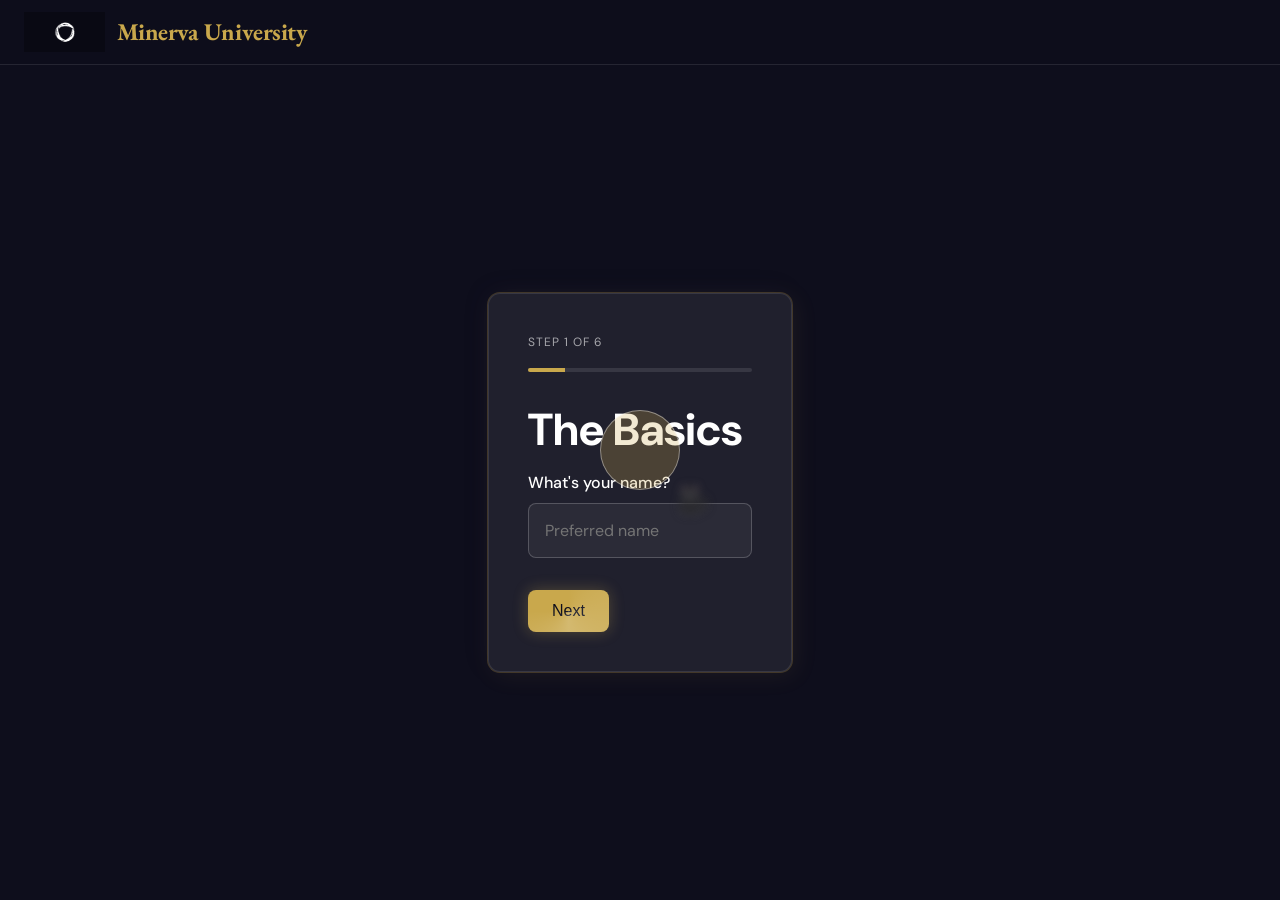
<file: apply/index.html>
<!DOCTYPE html>
<html lang="en">
<head>
    <meta charset="UTF-8">
    <meta name="viewport" content="width=device-width, initial-scale=1.0, viewport-fit=cover">
    <title>Apply — Minerva University</title>
    <link rel="stylesheet" href="../css/styles.css">
    <link rel="stylesheet" href="../css/glassmorphism.css">
    <link rel="stylesheet" href="../css/device-themes.css">
    <link rel="preload" href="../assets/svg/freddy-sitting.svg" as="image">
    <link rel="preload" href="../assets/svg/freddy-running.svg" as="image">
    <link rel="preload" href="../assets/svg/freddy-lounging.svg" as="image">
</head>
<body>
    <nav class="navbar glass-nav">
        <a href="../index.html" class="nav-left">
            <img src="../Minerva Logo/download (6).png" alt="Minerva Logo" class="logo-png">
            <span class="nav-title">Minerva University</span>
        </a>
    </nav>

    <main class="container" style="flex: 1; display: flex; flex-direction: column; justify-content: center; padding-top: env(safe-area-inset-top); padding-bottom: env(safe-area-inset-bottom);">
        <div class="chromatic-glass form-container">
            <div style="display: flex; justify-content: space-between; align-items: center; margin-bottom: 8px;">
                <span id="step-indicator" class="small-caps">Step 1 of 6</span>
                <span id="draft-indicator" class="small-caps" style="opacity: 0; transition: opacity 0.3s; color: var(--primary-gold);">Draft saved</span>
            </div>
            
            <div class="progress-container mb-4">
                <div id="apply-progress" class="progress-bar"></div>
            </div>

            <form id="application-form">
                <div class="form-step">
                    <h2>The Basics</h2>
                    <div class="form-group">
                        <label>What's your name?</label>
                        <input type="text" name="name" placeholder="Preferred name">
                    </div>
                </div>
                
                <div class="form-step" style="display: none;">
                    <h2>Your Context</h2>
                    <div class="form-group">
                        <label>Where are you applying from?</label>
                        <input type="text" name="location" placeholder="City, Country">
                    </div>
                </div>

                <div class="form-step" style="display: none;">
                    <h2>Your Drive</h2>
                    <div class="form-group">
                        <label>What's a problem you've tried to solve?</label>
                        <textarea name="problem" placeholder="Tell us what you're actually working on..."></textarea>
                    </div>
                </div>

                <div class="form-step" style="display: none;">
                    <h2>Your Impact</h2>
                    <div class="form-group">
                        <label>What happened when you tried to solve it?</label>
                        <textarea name="impact" placeholder="It's okay if you failed..."></textarea>
                    </div>
                </div>
                
                <div class="form-step" style="display: none;">
                    <h2>Your Reflection</h2>
                    <div class="form-group">
                        <label>What did you learn that surprised you?</label>
                        <textarea name="learning" placeholder="What assumptions did you have to change?"></textarea>
                    </div>
                </div>

                <div class="form-step" style="display: none;">
                    <h2>Final Review</h2>
                    <p class="text-secondary mb-4">You're enough. And we mean that. Review your answers and submit when ready.</p>
                </div>
            </form>

            <div class="btn-group" style="margin-top: 32px; justify-content: space-between;">
                <button type="button" id="prev-btn" class="btn btn-secondary">Previous</button>
                <button type="button" id="next-btn" class="btn btn-primary">Next</button>
            </div>
        </div>
    </main>

    <script src="../js/haptics.js"></script>
    <script src="../js/device-detect.js"></script>
    <script src="../js/apply.js"></script>
    <script src="../js/freddy.js"></script>
</body>
</html>
</file>
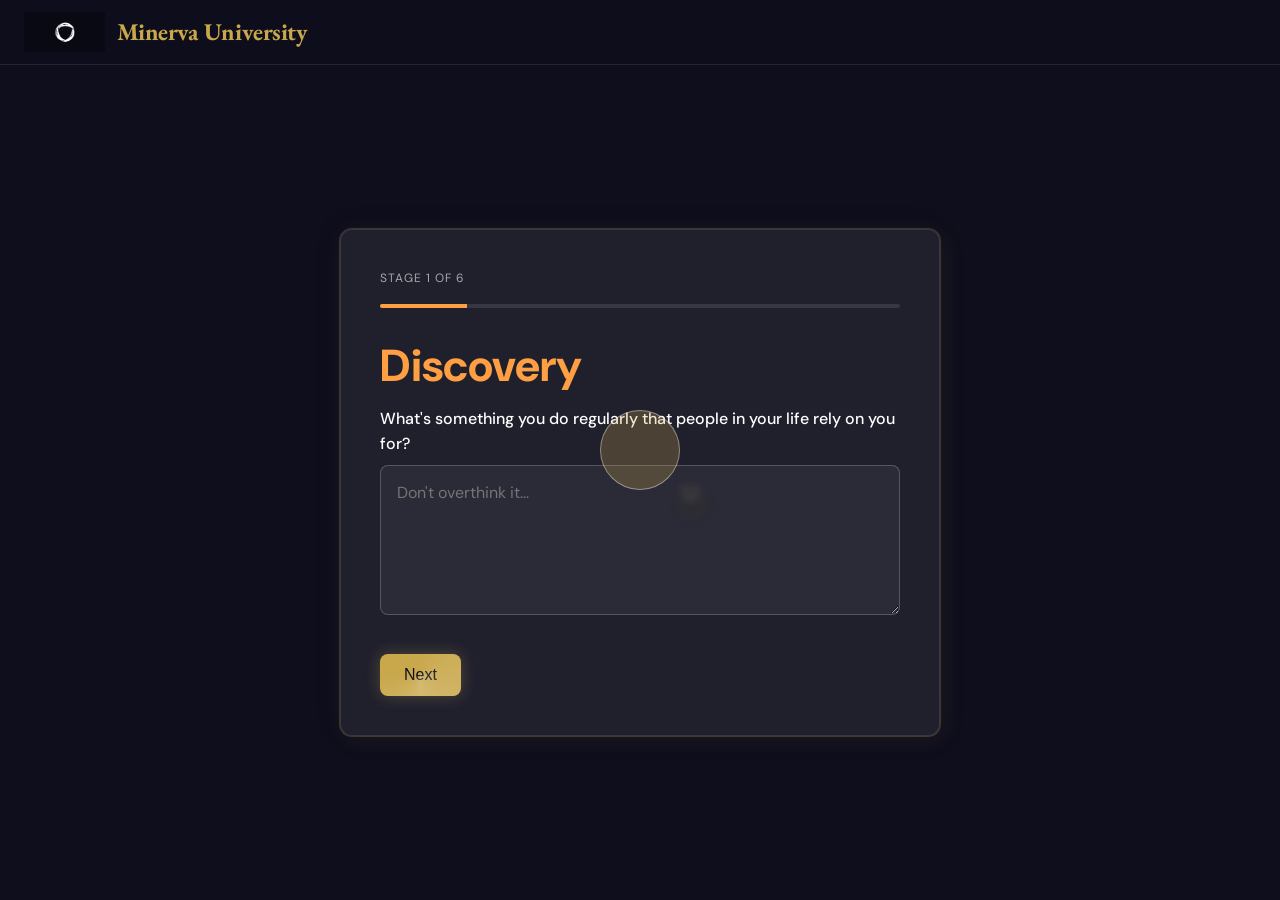
<file: my-stars/index.html>
<!DOCTYPE html>
<html lang="en">
<head>
    <meta charset="UTF-8">
    <meta name="viewport" content="width=device-width, initial-scale=1.0, viewport-fit=cover">
    <title>My Stars! — Minerva University</title>
    <link rel="stylesheet" href="../css/styles.css">
    <link rel="stylesheet" href="../css/glassmorphism.css">
    <link rel="stylesheet" href="../css/device-themes.css">
    <link rel="preload" href="../assets/svg/freddy-sitting.svg" as="image">
    <link rel="preload" href="../assets/svg/freddy-running.svg" as="image">
</head>
<body>
    <nav class="navbar glass-nav">
        <a href="../index.html" class="nav-left">
            <img src="../Minerva Logo/download (6).png" alt="Minerva Logo" class="logo-png">
            <span class="nav-title">Minerva University</span>
        </a>
    </nav>

    <main class="container" style="flex: 1; display: flex; flex-direction: column; justify-content: center; padding-top: env(safe-area-inset-top); padding-bottom: env(safe-area-inset-bottom);">
        <div class="chromatic-glass form-container">
            <div style="display: flex; justify-content: space-between; align-items: center; margin-bottom: 8px;">
                <span id="step-indicator" class="small-caps">Stage 1 of 6</span>
                <span id="draft-indicator" class="small-caps" style="opacity: 0; transition: opacity 0.3s; color: var(--primary-gold);">Draft saved</span>
            </div>
            
            <div class="progress-container mb-4">
                <div id="stars-progress" class="progress-bar" style="background-color: #FF9F43;"></div>
            </div>

            <form id="stars-form">
                <!-- Stage 1 -->
                <div class="star-stage">
                    <h2 style="color: #FF9F43;">Discovery</h2>
                    <div class="form-group">
                        <label>What's something you do regularly that people in your life rely on you for?</label>
                        <textarea name="stage1" placeholder="Don't overthink it..."></textarea>
                    </div>
                </div>
                
                <!-- Stage 2 -->
                <div class="star-stage" style="display: none;">
                    <h2 style="color: #EE5A6F;">Depth</h2>
                    <div class="form-group">
                        <label>What would happen if you stopped doing this?</label>
                        <textarea name="stage2" placeholder="Be honest about the impact..."></textarea>
                    </div>
                </div>

                <!-- Stage 3 -->
                <div class="star-stage" style="display: none;">
                    <h2 style="color: #2E86AB;">Context</h2>
                    <div class="form-group">
                        <label>What's your country or region, and what resources are available to you?</label>
                        <textarea name="stage3" placeholder="Tell us where you are starting from..."></textarea>
                    </div>
                </div>

                <!-- Stage 4 -->
                <div class="star-stage" style="display: none;">
                    <h2 style="color: #A23B72;">Signal</h2>
                    <div class="form-group">
                        <label>Here's what your answers reveal. Choose 4-6 qualities that describe what you just shared.</label>
                        <textarea name="stage4" placeholder="List qualities here..."></textarea>
                    </div>
                </div>

                <!-- Stage 5 -->
                <div class="star-stage" style="display: none;">
                    <h2 style="color: #F18F01;">Authenticity</h2>
                    <div class="form-group">
                        <label>Does this sound like how you would actually speak?</label>
                        <textarea name="stage5" placeholder="Refine your voice..."></textarea>
                    </div>
                </div>

                <!-- Stage 6 -->
                <div class="star-stage" style="display: none;">
                    <h2 style="color: #C9A84C;">Export</h2>
                    <p class="text-secondary mb-4">Your complete articulation is ready.</p>
                    <div class="form-group">
                        <label>Final Polish</label>
                        <textarea name="stage6" placeholder="Final thoughts..."></textarea>
                    </div>
                </div>
            </form>

            <div class="btn-group" style="margin-top: 32px; justify-content: space-between;">
                <button type="button" id="prev-btn" class="btn btn-secondary">Previous</button>
                <button type="button" id="next-btn" class="btn btn-primary">Next</button>
            </div>
        </div>
    </main>

    <script src="../js/audio.js"></script>
    <script src="../js/haptics.js"></script>
    <script src="../js/device-detect.js"></script>
    <script src="../js/my-stars.js"></script>
    <script src="../js/freddy.js"></script>
</body>
</html>
</file>
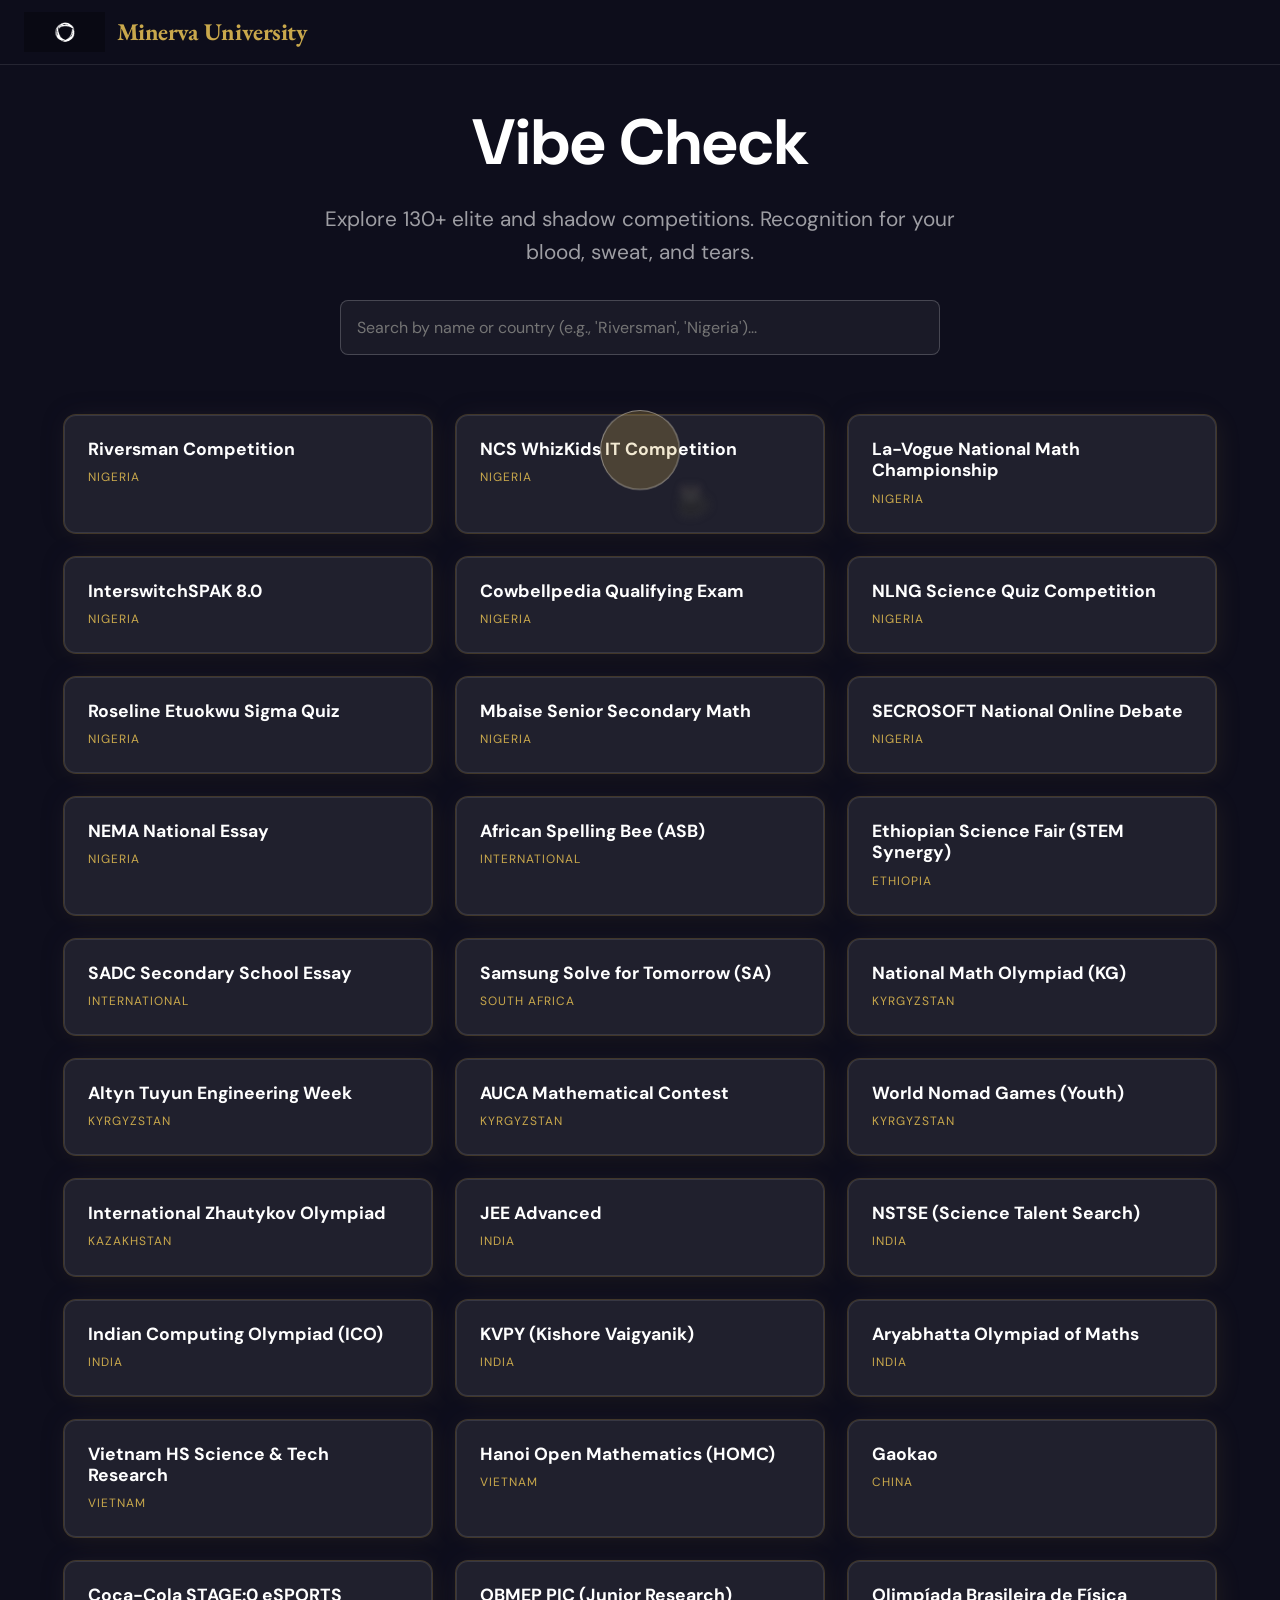
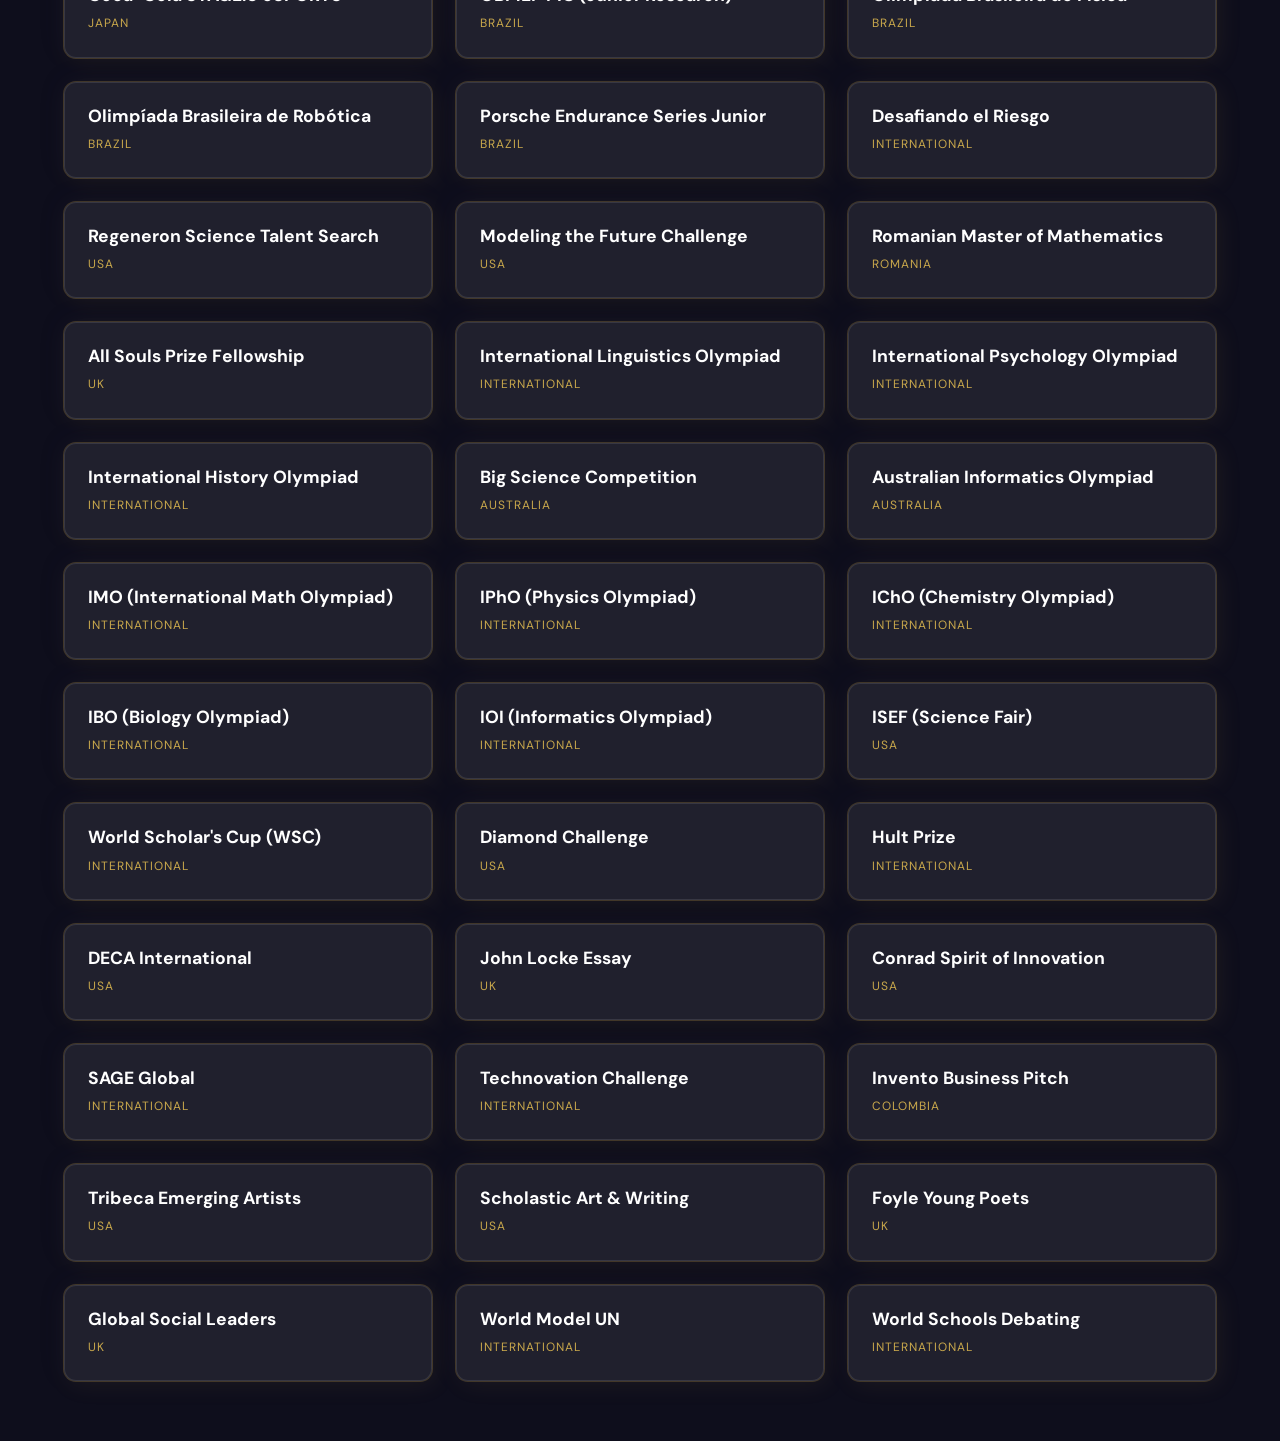
<file: vibe-check/index.html>
<!DOCTYPE html>
<html lang="en">
<head>
    <meta charset="UTF-8">
    <meta name="viewport" content="width=device-width, initial-scale=1.0, viewport-fit=cover">
    <title>Vibe Check — Minerva University</title>
    <link rel="stylesheet" href="../css/styles.css">
    <link rel="stylesheet" href="../css/glassmorphism.css">
    <link rel="stylesheet" href="../css/device-themes.css">
    <link rel="preload" href="../assets/svg/freddy-sitting.svg" as="image">
    <link rel="preload" href="../assets/svg/freddy-running.svg" as="image">
    <style>
        .grid {
            display: grid;
            grid-template-columns: repeat(auto-fill, minmax(300px, 1fr));
            gap: 24px;
            margin-top: 32px;
        }
        .search-container {
            max-width: 600px;
            margin: 0 auto 40px auto;
        }
    </style>
</head>
<body>
    <nav class="navbar glass-nav">
        <a href="../index.html" class="nav-left">
            <img src="../Minerva Logo/download (6).png" alt="Minerva Logo" class="logo-png">
            <span class="nav-title">Minerva University</span>
        </a>
    </nav>

    <main class="container" style="padding-top: env(safe-area-inset-top); padding-bottom: env(safe-area-inset-bottom);">
        <section class="text-center" style="margin-top: 40px;">
            <h1>Vibe Check</h1>
            <p class="subtitle" style="margin: 0 auto 32px auto;">Explore 130+ elite and shadow competitions. Recognition for your blood, sweat, and tears.</p>
            
            <div class="search-container form-group">
                <input type="text" id="vibe-search" placeholder="Search by name or country (e.g., 'Riversman', 'Nigeria')...">
            </div>
        </section>

        <section>
            <div id="competitions-list" class="grid">
                <!-- Injected via JS -->
            </div>
        </section>
    </main>

    <script src="../js/audio.js"></script>
    <script src="../js/haptics.js"></script>
    <script src="../js/device-detect.js"></script>
    <script src="../js/flag-animation.js"></script>
    <script src="../js/vibe-check.js"></script>
    <script src="../js/freddy.js"></script>
</body>
</html>
</file>
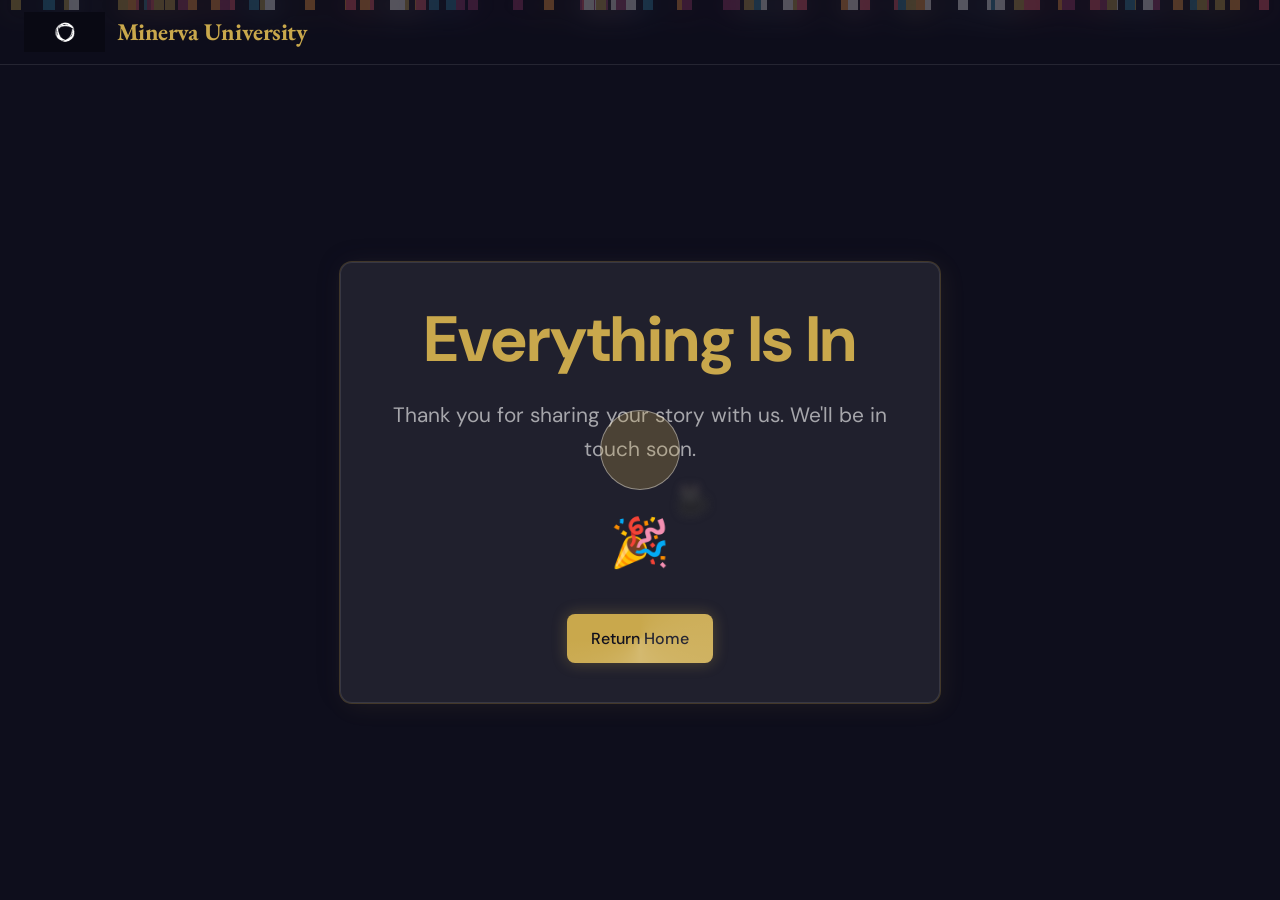
<file: apply/complete.html>
<!DOCTYPE html>
<html lang="en">
<head>
    <meta charset="UTF-8">
    <meta name="viewport" content="width=device-width, initial-scale=1.0">
    <title>Application Complete — Minerva University</title>
    <link rel="stylesheet" href="../css/styles.css">
    <link rel="stylesheet" href="../css/glassmorphism.css">
    <link rel="stylesheet" href="../css/device-themes.css">
    <style>
        .confetti {
            position: absolute;
            width: 10px;
            height: 10px;
            background-color: var(--primary-gold);
            animation: fall linear infinite;
        }
        @keyframes fall {
            to { transform: translateY(100vh) rotate(720deg); }
        }
    </style>
</head>
<body style="overflow: hidden;">
    <!-- Confetti Container -->
    <div id="confetti-container" style="position: absolute; top: 0; left: 0; width: 100%; height: 100%; pointer-events: none; z-index: 0;"></div>

    <nav class="navbar glass-nav" style="z-index: 100;">
        <a href="../index.html" class="nav-left">
            <img src="../Minerva Logo/download (6).png" alt="Minerva Logo" class="logo-png">
            <span class="nav-title">Minerva University</span>
        </a>
    </nav>

    <main class="container" style="flex: 1; display: flex; flex-direction: column; justify-content: center; z-index: 10;">
        <div class="chromatic-glass form-container text-center">
            <h1 style="color: var(--primary-gold);">Everything Is In</h1>
            <p class="subtitle" style="margin-left: auto; margin-right: auto; margin-bottom: 40px;">Thank you for sharing your story with us. We'll be in touch soon.</p>
            <div style="font-size: 3rem; margin-bottom: 32px;">🎉</div>
            <a href="../index.html" class="btn btn-primary">Return Home</a>
        </div>
    </main>

    <script src="../js/haptics.js"></script>
    <script src="../js/device-detect.js"></script>
    <script>
        // Simple confetti effect
        document.addEventListener('DOMContentLoaded', () => {
            const container = document.getElementById('confetti-container');
            const colors = ['#C9A84C', '#FF9F43', '#EE5A6F', '#2E86AB', '#A23B72', '#FFFFFF'];
            
            for(let i=0; i<100; i++) {
                const conf = document.createElement('div');
                conf.classList.add('confetti');
                conf.style.left = Math.random() * 100 + 'vw';
                conf.style.backgroundColor = colors[Math.floor(Math.random() * colors.length)];
                conf.style.animationDuration = (Math.random() * 3 + 2) + 's';
                conf.style.animationDelay = (Math.random() * 5) + 's';
                container.appendChild(conf);
            }
            
            if (window.Haptics) {
                setTimeout(() => Haptics.success(), 500);
            }
            
            // Clear draft
            localStorage.removeItem('minerva_apply_draft');
        });
    </script>
    <script src="../js/freddy.js"></script>
</body>
</html>
</file>
<file: css/styles.css>
/* css/styles.css */
@import url('https://fonts.googleapis.com/css2?family=DM+Sans:wght@400;500;700&family=EB+Garamond:wght@400;700&display=swap');

:root {
  --primary-gold: #C9A84C;
  --bg-dark: #0E0E1C;
  --glass-border: rgba(255, 255, 255, 0.2);
  --text-primary: #FFFFFF;
  --text-secondary: rgba(255, 255, 255, 0.6);
  --gap: 12px;
  --padding: 24px;
  --margin: 40px;
  --radius-card: 12px;
  --radius-btn: 8px;
}

/* Mood Overrides */
html[data-mood="focused"] {
  --primary-gold: #2E86AB; /* Focused Blue */
  --bg-dark: #05050A;
}

html[data-mood="magic"] {
  --primary-gold: #FF9F43; /* Magic Orange */
}

* {
  box-sizing: border-box;
  margin: 0;
  padding: 0;
}

body {
  font-family: 'DM Sans', system-ui, -apple-system, sans-serif;
  background-color: var(--bg-dark);
  color: var(--text-primary);
  line-height: 1.6;
  min-height: 100vh;
  display: flex;
  flex-direction: column;
  overflow-x: hidden;
  transition: background-color 0.5s ease;
}

a {
  text-decoration: none;
  color: inherit;
}

/* Navigation */
.navbar {
  position: sticky;
  top: 0;
  z-index: 100;
  display: flex;
  justify-content: space-between;
  align-items: center;
  padding: 12px 24px;
  width: 100%;
}

.nav-left {
  display: flex;
  align-items: center;
  gap: 12px;
}

.logo-png {
  height: 40px;
  mix-blend-mode: screen; /* Removes black background */
  filter: brightness(1.2);
}

.logo-enso {
  width: 32px;
  height: 32px;
  fill: none;
  stroke: var(--primary-gold);
  stroke-width: 3;
  stroke-linecap: round;
}

.nav-title {
  font-family: 'EB Garamond', serif;
  font-weight: 700;
  font-size: 1.5rem;
  letter-spacing: -0.02em; /* Tighter spacing as requested */
  color: var(--primary-gold);
}

.mood-toggle {
  background: transparent;
  border: 1px solid var(--glass-border);
  color: var(--text-primary);
  padding: 6px 12px;
  border-radius: 20px;
  font-size: 0.9rem;
  cursor: pointer;
  transition: background 0.2s, box-shadow 0.2s;
  outline: none;
}

.mood-toggle:hover {
  background: rgba(255, 255, 255, 0.05);
  box-shadow: 0 0 10px rgba(201, 168, 76, 0.2);
}

/* Typography */
h1, h2, h3, h4 {
  font-weight: 700;
  line-height: 1.2;
}

h1 {
  font-size: clamp(2.2rem, 6vw, 4rem);
  margin-bottom: 20px;
}

h2 {
  font-size: clamp(1.8rem, 4vw, 2.8rem);
  margin-bottom: 12px;
}

.subtitle {
  font-size: 1.3rem;
  color: var(--text-secondary);
  max-width: 650px;
  margin-bottom: 32px;
}

.disclaimer-text {
  font-size: 0.85rem;
  color: var(--primary-gold);
  opacity: 0.8;
  margin-bottom: 16px;
  font-style: italic;
}

.small-caps {
  font-size: 12px;
  text-transform: uppercase;
  letter-spacing: 1px; /* Reduced spacing */
  color: var(--text-secondary);
}

/* Layout */
.container {
  width: 100%;
  max-width: 1200px;
  margin: 0 auto;
  padding: 0 24px;
}

/* Bloom Entry Animation */
body {
  animation: bloomEntry 1.2s cubic-bezier(0.2, 0.8, 0.2, 1) forwards;
}

@keyframes bloomEntry {
  0% {
    opacity: 0;
    transform: scale(0.95) translateY(20px);
    filter: blur(10px);
  }
  100% {
    opacity: 1;
    transform: scale(1) translateY(0);
    filter: blur(0);
  }
}

section {
  margin: 60px 0;
}

/* Flag Idle Animation */
.flag-emoji.idle-float {
  animation: flagFloat 4s ease-in-out infinite;
}

@keyframes flagFloat {
  0%, 100% { transform: translateY(0) rotate(var(--rot)); }
  50% { transform: translateY(-8px) rotate(calc(var(--rot) + 5deg)); }
}

/* Buttons */
.btn-group {
  display: flex;
  gap: 16px;
  flex-wrap: wrap;
}

.btn {
  display: inline-flex;
  align-items: center;
  justify-content: center;
  padding: 12px 24px;
  border-radius: var(--radius-btn);
  font-weight: 500;
  cursor: pointer;
  transition: transform 0.2s, opacity 0.2s;
  border: none;
  font-size: 1rem;
}

.btn:hover {
  transform: translateY(-2px);
  opacity: 0.9;
}

.btn:active {
  transform: translateY(0);
}

.btn-primary {
  background-color: var(--primary-gold);
  color: var(--bg-dark);
}

.btn-secondary {
  background-color: rgba(255, 255, 255, 0.1);
  color: var(--text-primary);
  border: 1px solid var(--glass-border);
}

/* Forms */
.form-group {
  margin-bottom: 24px;
}

label {
  display: block;
  margin-bottom: 8px;
  font-weight: 500;
}

input[type="text"],
input[type="email"],
textarea {
  width: 100%;
  padding: 16px;
  background: rgba(255, 255, 255, 0.05);
  border: 1px solid var(--glass-border);
  border-radius: var(--radius-btn);
  color: var(--text-primary);
  font-family: inherit;
  font-size: 1rem;
  transition: border-color 0.2s;
}

input:focus,
textarea:focus {
  outline: none;
  border-color: var(--primary-gold);
}

textarea {
  min-height: 150px;
  resize: vertical;
}

/* Footer */
footer {
  margin-top: auto;
  padding: 40px 0;
  border-top: 1px solid rgba(255, 255, 255, 0.1);
  text-align: center;
}

.footer-content {
  display: flex;
  flex-direction: column;
  align-items: center;
  gap: 16px;
  color: var(--text-secondary);
}

/* Progress Bar */
.progress-container {
  width: 100%;
  height: 4px;
  background: rgba(255, 255, 255, 0.1);
  border-radius: 2px;
  margin: 16px 0;
  overflow: hidden;
}

.progress-bar {
  height: 100%;
  background: var(--primary-gold);
  width: 0%;
  transition: width 0.3s ease;
}

/* Utilities */
.text-center { text-align: center; }
.mt-4 { margin-top: 32px; }
.mb-4 { margin-bottom: 32px; }
</file>
<file: css/glassmorphism.css>
/* css/glassmorphism.css
   Phase 3: Glassmorphism + Chromatic Glass shimmer implemented 
*/

/* Basic Glassmorphism */
.glass {
  background: rgba(255, 255, 255, 0.1);
  backdrop-filter: blur(12px);
  -webkit-backdrop-filter: blur(12px);
  border: 1px solid rgba(255, 255, 255, 0.2);
  border-radius: 12px;
}

/* Nav Glass (more opaque) */
.glass-nav {
  background: rgba(14, 14, 28, 0.7);
  backdrop-filter: blur(16px);
  -webkit-backdrop-filter: blur(16px);
  border-bottom: 1px solid rgba(255, 255, 255, 0.1);
}

/* Chromatic Glass (enhanced frosted glass with shimmer) */
.chromatic-glass {
  position: relative;
  background: rgba(255, 255, 255, 0.08);
  backdrop-filter: blur(12px) hue-rotate(2deg);
  -webkit-backdrop-filter: blur(12px) hue-rotate(2deg);
  border-radius: 12px;
  box-shadow:
    0 0 0 1px rgba(201, 168, 76, 0.25),      /* gold rim */
    4px 4px 24px rgba(201, 168, 76, 0.08),     /* gold glow */
    -4px -4px 24px rgba(45, 53, 97, 0.08),     /* blue glow */
    inset 0 0 0 1px rgba(255, 255, 255, 0.1);  /* inner light */
  overflow: hidden; /* To contain the shimmer pseudoelement if used, though specs don't strictly define structure */
}

/* Shimmer animation (rotating prismatic gradient) */
.chromatic-glass::before {
  content: "";
  position: absolute;
  top: 50%;
  left: 50%;
  width: 200%;
  height: 200%;
  background: conic-gradient(
    from 0deg,
    transparent 0deg,
    rgba(255, 255, 255, 0.05) 90deg,
    rgba(201, 168, 76, 0.1) 180deg,
    transparent 270deg
  );
  transform-origin: 0 0;
  animation: chromaticShimmer 10s linear infinite;
  pointer-events: none;
  z-index: 0;
}

.chromatic-glass > * {
  position: relative;
  z-index: 1;
}

@keyframes chromaticShimmer {
  0% { transform: rotate(0deg) translateX(-50%) translateY(-50%); }
  100% { transform: rotate(360deg) translateX(-50%) translateY(-50%); }
}

/* Application specific cards */
.affirmation-card {
  padding: 32px;
  text-align: center;
  font-size: 1.5rem;
  font-weight: 500;
  font-style: italic;
  margin: 40px auto;
  max-width: 800px;
}

.competition-card {
  padding: 24px;
  cursor: pointer;
  transition: transform 0.2s, box-shadow 0.2s;
}

.competition-card:hover {
  transform: translateY(-4px);
  box-shadow: 
    0 0 0 1px rgba(201, 168, 76, 0.5),
    4px 4px 32px rgba(201, 168, 76, 0.15),
    -4px -4px 32px rgba(45, 53, 97, 0.15);
}

.form-container {
  padding: 40px;
  max-width: 600px;
  margin: 40px auto;
}

/* Magic Buttons */
.btn-primary, .btn-secondary {
  position: relative;
  overflow: hidden;
}

.btn-primary::after, .btn-secondary::after {
  content: "";
  position: absolute;
  top: -50%;
  left: -50%;
  width: 200%;
  height: 200%;
  background: conic-gradient(
    from 0deg,
    transparent 0deg,
    rgba(255, 255, 255, 0.1) 90deg,
    rgba(255, 255, 255, 0.2) 180deg,
    transparent 270deg
  );
  animation: chromaticShimmer 6s linear infinite;
  pointer-events: none;
}

.btn-primary {
  box-shadow: 0 0 15px rgba(201, 168, 76, 0.3);
}
</file>
<file: css/device-themes.css>
/* css/device-themes.css */

/* iPhone Pro */
html.device-iphone.iphone-pro {
  --primary-gold: #D4AF37; /* richer gold */
}
html.device-iphone.iphone-pro .glass, 
html.device-iphone.iphone-pro .chromatic-glass {
  backdrop-filter: blur(16px);
  -webkit-backdrop-filter: blur(16px);
}
html.device-iphone.iphone-pro .navbar {
  padding-top: max(env(safe-area-inset-top), 16px);
}
html.device-iphone.iphone-pro .container {
  padding: 0 16px; /* more compact */
}

/* iPhone Base */
html.device-iphone.iphone-base {
  --primary-gold: #C9A84C;
}
html.device-iphone.iphone-base .glass, 
html.device-iphone.iphone-base .chromatic-glass {
  backdrop-filter: blur(10px);
  -webkit-backdrop-filter: blur(10px);
}

/* iPad */
html.device-ipad .container {
  max-width: 900px;
}
html.device-ipad .grid {
  grid-template-columns: repeat(2, 1fr);
}

/* Samsung / Android */
html.device-samsung {
  --bg-dark: #0A0A14; /* cooler blue-gray */
  --primary-gold: #B39B42;
}
html.device-android .glass, 
html.device-android .chromatic-glass {
  backdrop-filter: blur(8px);
  -webkit-backdrop-filter: blur(8px);
}

/* MacBook */
html.device-macbook .container {
  max-width: 1000px;
}
html.device-macbook .competition-card:hover {
  transform: translateY(-6px);
  box-shadow: 
    0 0 0 1px rgba(201, 168, 76, 0.6),
    8px 8px 40px rgba(201, 168, 76, 0.2),
    -8px -8px 40px rgba(45, 53, 97, 0.2);
}

/* iMac */
html.device-imac .container {
  max-width: 1400px;
}

/* Windows */
html.os-windows {
  /* subtly different rendering or colors */
  --bg-dark: #0C0C18;
}
html.os-windows * {
  /* explicit override for sub-pixel antialiasing on windows */
  -webkit-font-smoothing: antialiased;
  -moz-osx-font-smoothing: grayscale;
}
</file>
